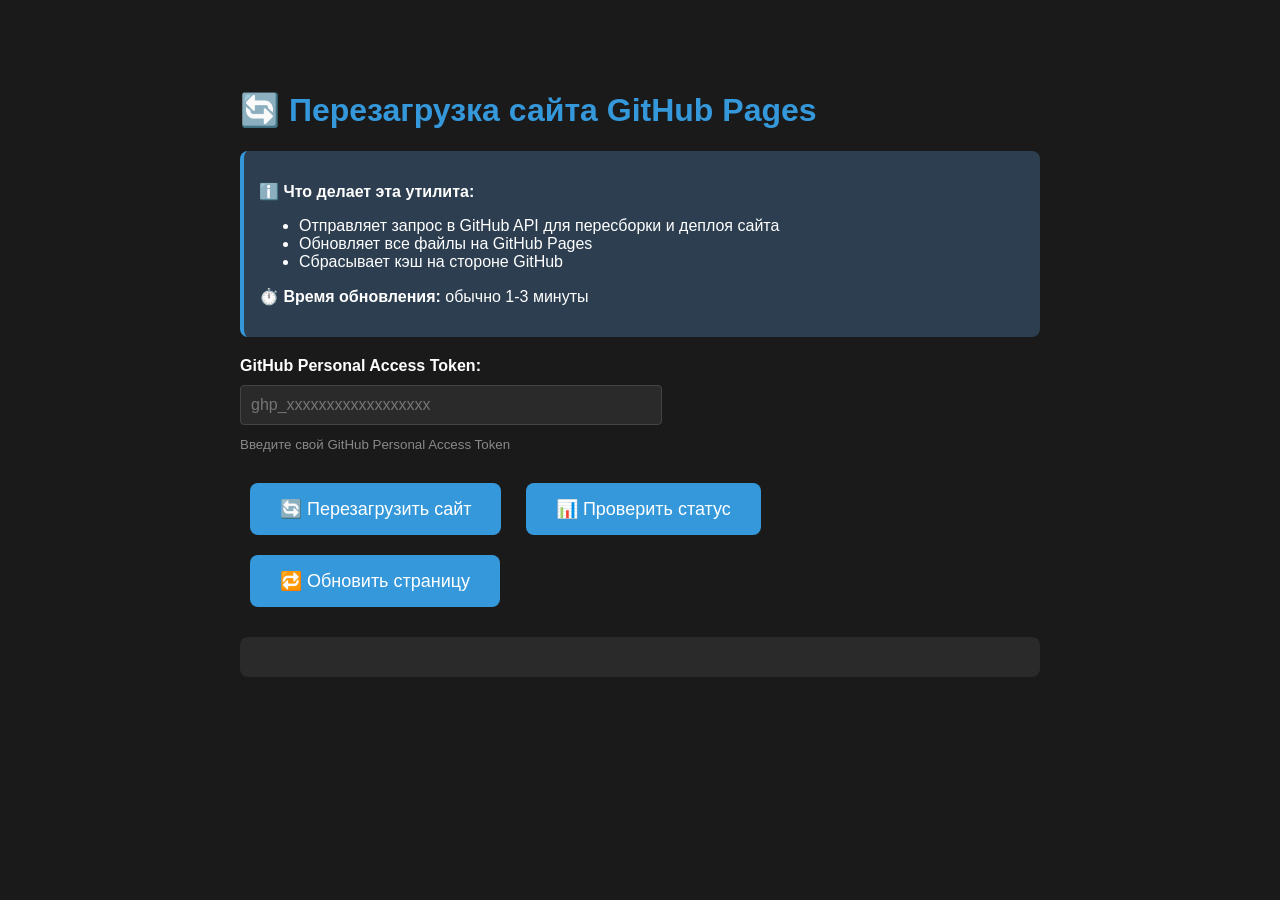
<file: reload-site.html>
<!DOCTYPE html>
<html lang="ru">
<head>
    <meta charset="UTF-8">
    <meta name="viewport" content="width=device-width, initial-scale=1.0">
    <title>Перезагрузка сайта</title>
    <style>
        body {
            font-family: Arial, sans-serif;
            max-width: 800px;
            margin: 50px auto;
            padding: 20px;
            background: #1a1a1a;
            color: #fff;
        }
        h1 {
            color: #3498db;
        }
        button {
            padding: 15px 30px;
            font-size: 18px;
            background: #3498db;
            color: white;
            border: none;
            border-radius: 8px;
            cursor: pointer;
            margin: 10px;
        }
        button:hover {
            background: #2980b9;
        }
        button:disabled {
            background: #555;
            cursor: not-allowed;
        }
        input {
            padding: 10px;
            font-size: 16px;
            width: 400px;
            background: #2a2a2a;
            border: 1px solid #444;
            color: #fff;
            border-radius: 4px;
            margin: 10px 0;
        }
        #log {
            background: #2a2a2a;
            padding: 20px;
            border-radius: 8px;
            margin-top: 20px;
            font-family: monospace;
            white-space: pre-wrap;
            max-height: 400px;
            overflow-y: auto;
        }
        .success { color: #2ecc71; }
        .error { color: #e74c3c; }
        .info { color: #3498db; }
        .warning { color: #f39c12; }
        code {
            background: #333;
            padding: 2px 6px;
            border-radius: 3px;
        }
        .info-box {
            background: #2c3e50;
            padding: 15px;
            border-radius: 8px;
            margin: 20px 0;
            border-left: 4px solid #3498db;
        }
    </style>
</head>
<body>
    <h1>🔄 Перезагрузка сайта GitHub Pages</h1>
    
    <div class="info-box">
        <p><strong>ℹ️ Что делает эта утилита:</strong></p>
        <ul>
            <li>Отправляет запрос в GitHub API для пересборки и деплоя сайта</li>
            <li>Обновляет все файлы на GitHub Pages</li>
            <li>Сбрасывает кэш на стороне GitHub</li>
        </ul>
        <p><strong>⏱️ Время обновления:</strong> обычно 1-3 минуты</p>
    </div>

    <div>
        <label for="tokenInput"><strong>GitHub Personal Access Token:</strong></label><br>
        <input type="password" id="tokenInput" placeholder="ghp_xxxxxxxxxxxxxxxxxx">
        <br>
        <small style="color: #888;">Введите свой GitHub Personal Access Token</small>
    </div>

    <div style="margin-top: 20px;">
        <button id="reloadBtn" onclick="reloadSite()">🔄 Перезагрузить сайт</button>
        <button onclick="checkStatus()">📊 Проверить статус</button>
        <button onclick="location.reload()">🔁 Обновить страницу</button>
    </div>
    
    <div id="log"></div>

    <script>
        let logElement;
        
        function addLog(msg, type = 'info') {
            if (!logElement) {
                logElement = document.getElementById('log');
            }
            const line = document.createElement('div');
            line.className = type;
            line.textContent = `[${new Date().toLocaleTimeString()}] ${msg}`;
            logElement.appendChild(line);
            logElement.scrollTop = logElement.scrollHeight;
        }

        async function reloadSite() {
            const btn = document.getElementById('reloadBtn');
            const token = document.getElementById('tokenInput').value.trim();
            const log = document.getElementById('log');
            
            if (!token) {
                alert('❌ Введите GitHub токен!');
                return;
            }
            
            btn.disabled = true;
            log.innerHTML = '';
            
            addLog('🚀 Отправка запроса на перезагрузку сайта...', 'info');
            
            try {
                const response = await fetch('https://api.github.com/repos/romapretty44/enterprises-database/pages/builds', {
                    method: 'POST',
                    headers: {
                        'Authorization': `token ${token}`,
                        'Accept': 'application/vnd.github.v3+json'
                    }
                });
                
                if (!response.ok) {
                    throw new Error(`HTTP ${response.status}: ${response.statusText}`);
                }
                
                const data = await response.json();
                
                addLog('✅ Запрос успешно отправлен!', 'success');
                addLog(`📋 Статус: ${data.status}`, 'info');
                addLog(`🔗 URL: ${data.url}`, 'info');
                addLog('', 'info');
                addLog('⏳ Ожидание завершения деплоя (60 секунд)...', 'warning');
                
                // Ждём 60 секунд
                await new Promise(resolve => setTimeout(resolve, 60000));
                
                // Проверяем статус
                addLog('🔍 Проверка статуса деплоя...', 'info');
                await checkStatus(token);
                
            } catch (error) {
                addLog(`❌ ОШИБКА: ${error.message}`, 'error');
                console.error('Полная ошибка:', error);
            } finally {
                btn.disabled = false;
            }
        }

        async function checkStatus(providedToken = null) {
            const token = providedToken || document.getElementById('tokenInput').value.trim();
            const log = document.getElementById('log');
            
            if (!token) {
                alert('❌ Введите GitHub токен!');
                return;
            }
            
            if (!logElement) {
                log.innerHTML = '';
            }
            
            addLog('🔍 Получение статуса последнего деплоя...', 'info');
            
            try {
                const response = await fetch('https://api.github.com/repos/romapretty44/enterprises-database/pages/builds/latest', {
                    headers: {
                        'Authorization': `token ${token}`,
                        'Accept': 'application/vnd.github.v3+json'
                    }
                });
                
                if (!response.ok) {
                    throw new Error(`HTTP ${response.status}: ${response.statusText}`);
                }
                
                const data = await response.json();
                
                addLog('═══════════════════════════════════════', 'info');
                addLog(`📊 Статус деплоя: ${data.status}`, data.status === 'built' ? 'success' : 'warning');
                
                if (data.status === 'built') {
                    addLog('✅ Сайт успешно перезагружен!', 'success');
                    addLog('🌐 Изменения применены на GitHub Pages', 'success');
                } else if (data.status === 'building') {
                    addLog('⏳ Сайт в процессе сборки...', 'warning');
                } else if (data.status === 'queued') {
                    addLog('⏳ Деплой в очереди...', 'warning');
                } else if (data.status === 'errored') {
                    addLog('❌ Ошибка при сборке сайта', 'error');
                }
                
                if (data.commit) {
                    addLog(`📝 Коммит: ${data.commit.substring(0, 7)}`, 'info');
                }
                
                if (data.updated_at) {
                    const date = new Date(data.updated_at);
                    addLog(`🕒 Обновлено: ${date.toLocaleString('ru-RU')}`, 'info');
                }
                
                addLog('═══════════════════════════════════════', 'info');
                
            } catch (error) {
                addLog(`❌ ОШИБКА: ${error.message}`, 'error');
                console.error('Полная ошибка:', error);
            }
        }
    </script>
</body>
</html>
</file>
